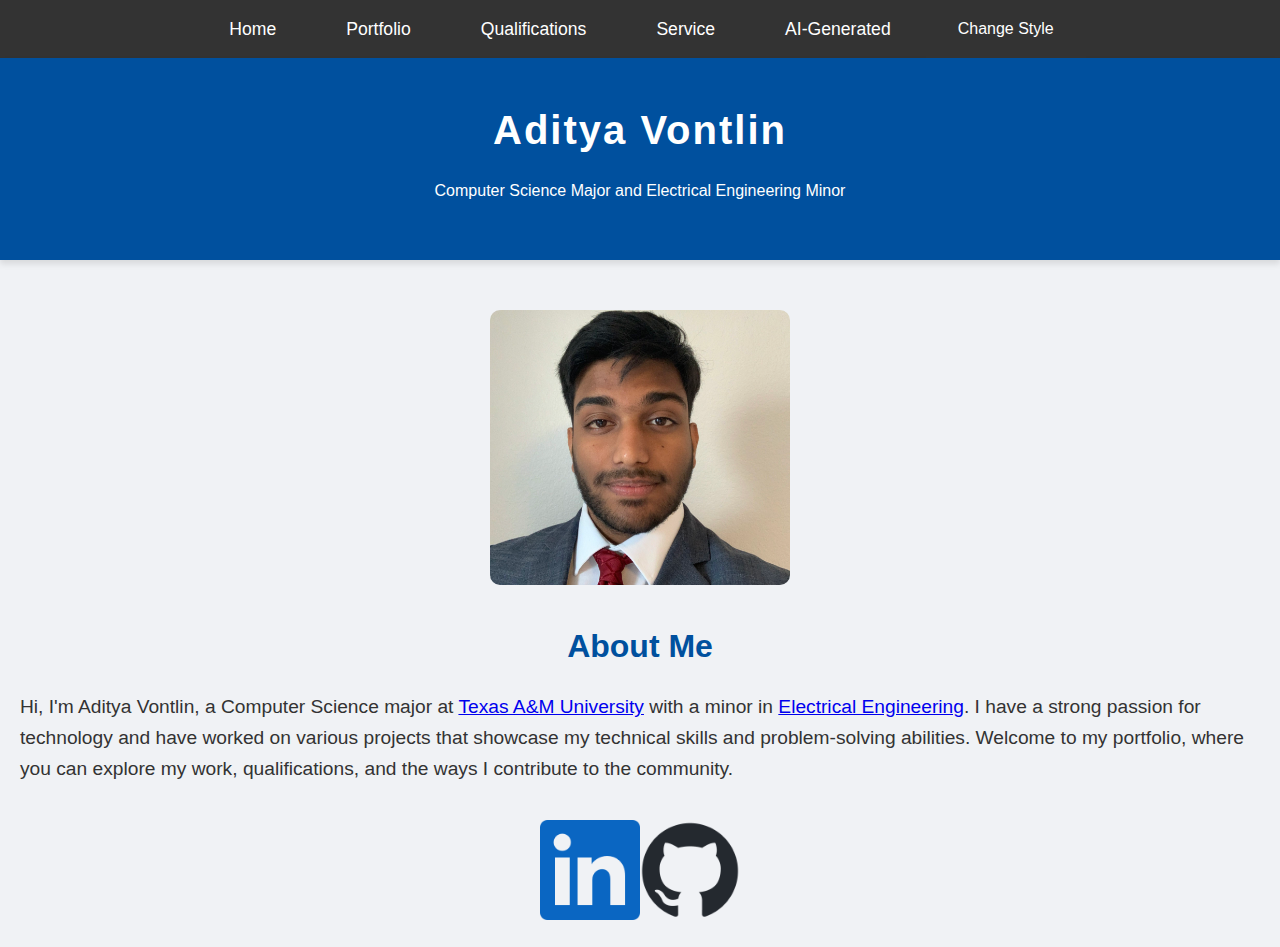
<file: index.html>
<!DOCTYPE html>
<html lang="en">
<head>
    <meta charset="UTF-8">
    <meta name="viewport" content="width=device-width, initial-scale=1.0">
    <title>Aditya Vontlin - Home</title>
    <link id="page_style" rel="stylesheet" href="style.css">
    <script src="functions.js"></script>
</head>
<body>
    <div class = "flexclass">
        <nav>
            <ul>
                <li><a href="index.html">Home</a></li>
                <li><a href="portfolio.html">Portfolio</a></li>
                <li><a href="qualifications.html">Qualifications</a></li>
                <li><a href="service.html">Service</a></li>
                <li><a href="ai.html">AI-Generated</a></li>
                <button class="button" onclick="togg()">Change Style</button> 
                
            </ul>
        </nav>
        <header>
            <h1>Aditya Vontlin</h1>
            <p>Computer Science Major and Electrical Engineering Minor</p>
        </header>
        <div class = "photocontainer">
            <section class="carousel" class="photocontainer" aria-label="Gallery">
                <ul class="carousel__viewport">
                    <li id="carousel__slide1" class="carousel__slide">
                        <img src="prof_photo.jpg">
                        <div class="carousel__snapper">
                            <a href="#carousel__slide6" class="carousel__prev">&lt;</a>
                            <a href="#carousel__slide2" class="carousel__next">&gt;</a>
                        </div>
                    </li>
                    <li id="carousel__slide2" class="carousel__slide">
                        <img src="plane.JPG" alt="Image 2">
                        <div class="carousel__snapper">
                            <a href="#carousel__slide1" class="carousel__prev">&lt;</a>
                            <a href="#carousel__slide3" class="carousel__next">&gt;</a>
                        </div>
                    </li>
                    <li id="carousel__slide3"  class="carousel__slide">
                        <img src="half_dome.jpg" alt="Image 3">
                        <div class="carousel__snapper">
                            <a href="#carousel__slide2" class="carousel__prev">&lt;</a>
                            <a href="#carousel__slide4" class="carousel__next">&gt;</a>
                        </div>
                    </li>
                    <li id="carousel__slide4" class="carousel__slide">
                        <img src="cricket.JPG" alt="Image 4">
                        <div class="carousel__snapper">
                            <a href="#carousel__slide3" class="carousel__prev">&lt;</a>
                            <a href="#carousel__slide5" class="carousel__next">&gt;</a>
                        </div>
                    </li>
                    <li id="carousel__slide5" class="carousel__slide">
                        <img src="baby_jail.jpg" alt="Image 5">
                        <div class="carousel__snapper">
                            <a href="#carousel__slide4" class="carousel__prev">&lt;</a>
                            <a href="#carousel__slide6" class="carousel__next">&gt;</a>
                        </div>
                    </li>
                    <li id="carousel__slide6" class="carousel__slide">
                    <img src="marching_band.jpg" alt="Image 6">
                    <div class="carousel__snapper">
                        <a href="#carousel__slide5" class="carousel__prev">&lt;</a>
                        <a href="#carousel__slide1" class="carousel__next">&gt;</a>
                    </div>
                </li>
                </ul>
            </section>
        </div>
        <section id="about">
            <h2 style="text-align: center;">About Me</h2>
            <p>Hi, I'm Aditya Vontlin, a Computer Science major at <a class = "ext-link" target = "_blank" href = "https://engineering.tamu.edu/cse/index.html"> Texas A&M University</a> with a minor in <a class = "ext-link" target = "_blank" href = "https://engineering.tamu.edu/electrical/index.html"> Electrical Engineering</a>. I have a strong passion for technology and have worked on various projects that showcase my technical skills and problem-solving abilities. Welcome to my portfolio, where you can explore my work, qualifications, and the ways I contribute to the community.</p>
        </section>
        <section id = "links">
                <div class="linksort">
                    <a href="https://www.linkedin.com/in/aditya-vontlin-a387a2252/"> <img class="linkimg1" src="linkedinpng.png"> </a>
                    <a href="https://github.com/vadit"> <img class="linkimg2" src="github-mark.png"> </a>
                </div>
        </section>
    </section>
</body>
</html>
</file>
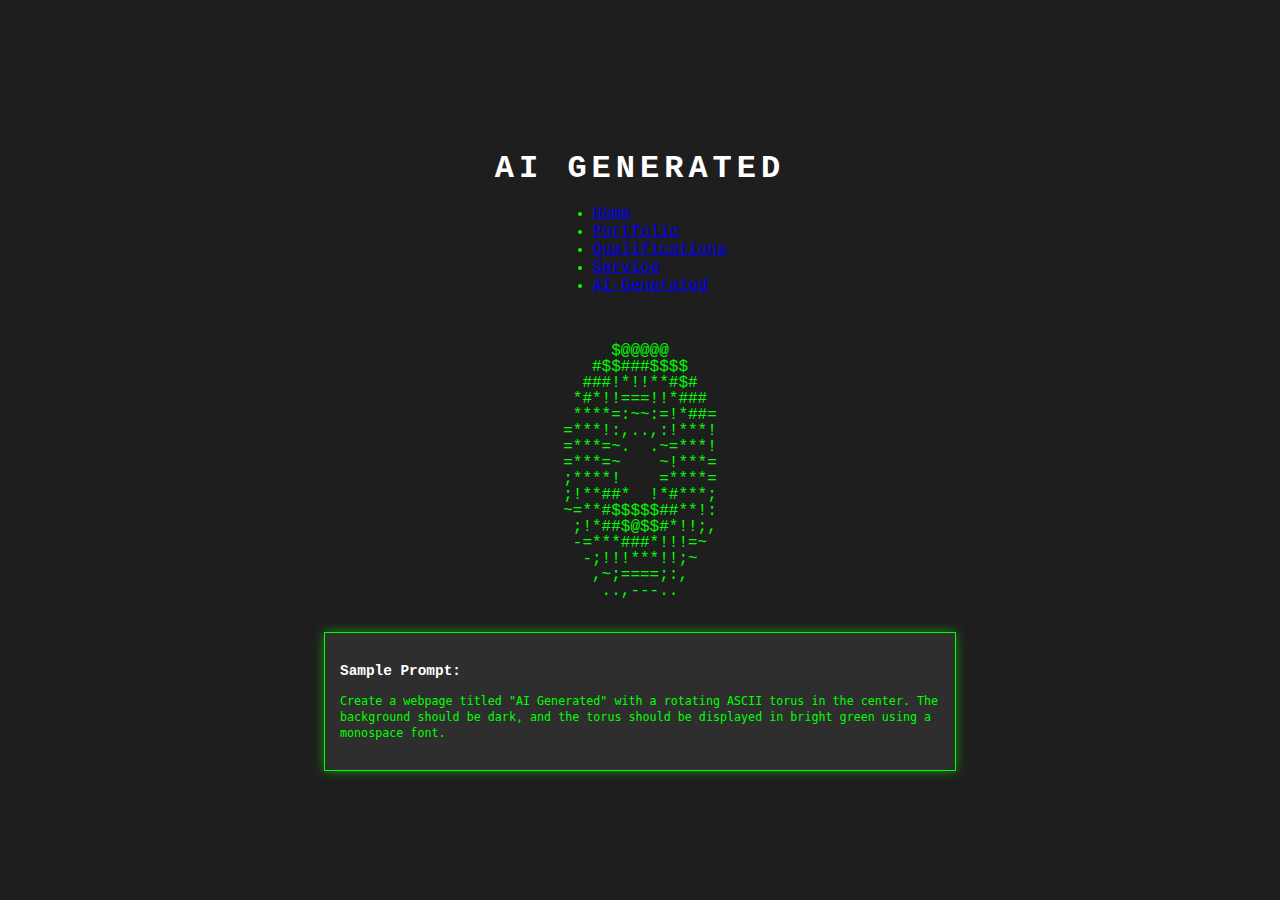
<file: ai.html>
<!DOCTYPE html>
<html lang="en">
<head>
    <meta charset="UTF-8">
    <meta name="viewport" content="width=device-width, initial-scale=1.0">
    <title>AI Generated</title>
    <style>
        body {
            background-color: #1e1e1e;
            color: #00ff00;
            font-family: 'Courier New', Courier, monospace;
            display: flex;
            justify-content: center;
            align-items: center;
            height: 100vh;
            margin: 0;
            overflow: hidden;
            flex-direction: column;
        }

        h1 {
            margin-bottom: 2px;
            font-size: 2em;
            color: #ffffff;
            text-transform: uppercase;
            letter-spacing: 5px;
        }

        #torus {
            white-space: pre;
            line-height: 1;
            margin-bottom: 1px;
        }

        .prompt-box {
            background-color: #2e2e2e;
            border: 1px solid #00ff00;
            padding: 15px;
            color: #ffffff;
            width: 90%;
            max-width: 600px;
            font-size: 0.9em;
            text-align: left;
            box-shadow: 0px 0px 10px rgba(0, 255, 0, 0.5);
        }

        .prompt-box code {
            color: #00ff00;
        }
    </style>
</head>
<body>
    <h1>AI Generated</h1>
    <nav>
        <ul>
            <li><a href="index.html">Home</a></li>
            <li><a href="portfolio.html">Portfolio</a></li>
            <li><a href="qualifications.html">Qualifications</a></li>
            <li><a href="service.html">Service</a></li>
            <li><a href="ai.html">AI-Generated</a></li>
        </ul>
    </nav>
    <div id="torus"></div>

    <div class="prompt-box">
        <p><strong>Sample Prompt:</strong></p>
        <p><code>Create a webpage titled "AI Generated" with a rotating ASCII torus in the center. The background should be dark, and the torus should be displayed in bright green using a monospace font.</code></p>
    </div>

    <script>
        const width = 50;  // Increased width of the output
        const height = 20;  // Increased height of the output
        let A = 0;          // Rotation along X-axis
        let B = 0;          // Rotation along Z-axis

        const R1 = 3;  // Minor radius (increased tube radius)
        const R2 = 6;  // Major radius (increased overall torus radius)
        const K1 = 30; // Distance between the torus and the viewer (slightly increased for depth)
        const K2 = 25; // Scale factor (increased for larger rendering)

        function renderTorus(A, B) {
            const output = new Array(height).fill(' '.repeat(width));
            const zBuffer = new Array(height * width).fill(0);

            for (let theta = 0; theta < 2 * Math.PI; theta += 0.07) {
                for (let phi = 0; phi < 2 * Math.PI; phi += 0.02) {
                    const cosTheta = Math.cos(theta);
                    const sinTheta = Math.sin(theta);
                    const cosPhi = Math.cos(phi);
                    const sinPhi = Math.sin(phi);

                    const cosA = Math.cos(A);
                    const sinA = Math.sin(A);
                    const cosB = Math.cos(B);
                    const sinB = Math.sin(B);

                    const circleX = R2 + R1 * cosTheta;
                    const circleY = R1 * sinTheta;

                    const x = circleX * (cosB * cosPhi + sinA * sinB * sinPhi) - circleY * cosA * sinB;
                    const y = circleX * (sinB * cosPhi - sinA * cosB * sinPhi) + circleY * cosA * cosB;
                    const z = K1 + cosA * circleX * sinPhi + circleY * sinA;
                    const ooz = 1 / z;

                    const xp = Math.floor(width / 2 + K2 * ooz * x);
                    const yp = Math.floor(height / 2 - K2 * ooz * y);
                    const idx = xp + yp * width;

                    if (idx >= 0 && idx < width * height) {
                        if (ooz > zBuffer[idx]) {
                            zBuffer[idx] = ooz;
                            const luminanceIndex = Math.floor(8 * ((cosPhi * cosTheta * sinB) - cosA * cosTheta * sinPhi - sinA * sinTheta + cosB * (cosA * sinTheta - cosTheta * sinPhi * sinA)));
                            const luminance = ".,-~:;=!*#$@"[Math.max(0, luminanceIndex)];
                            output[yp] = output[yp].substring(0, xp) + luminance + output[yp].substring(xp + 1);
                        }
                    }
                }
            }

            return output.join("\n");
        }

        function animate() {
            document.getElementById("torus").innerText = renderTorus(A, B);
            A += 0.04;
            B += 0.02;
            requestAnimationFrame(animate);
        }

        animate();
    </script>
</body>
</html>
</file>
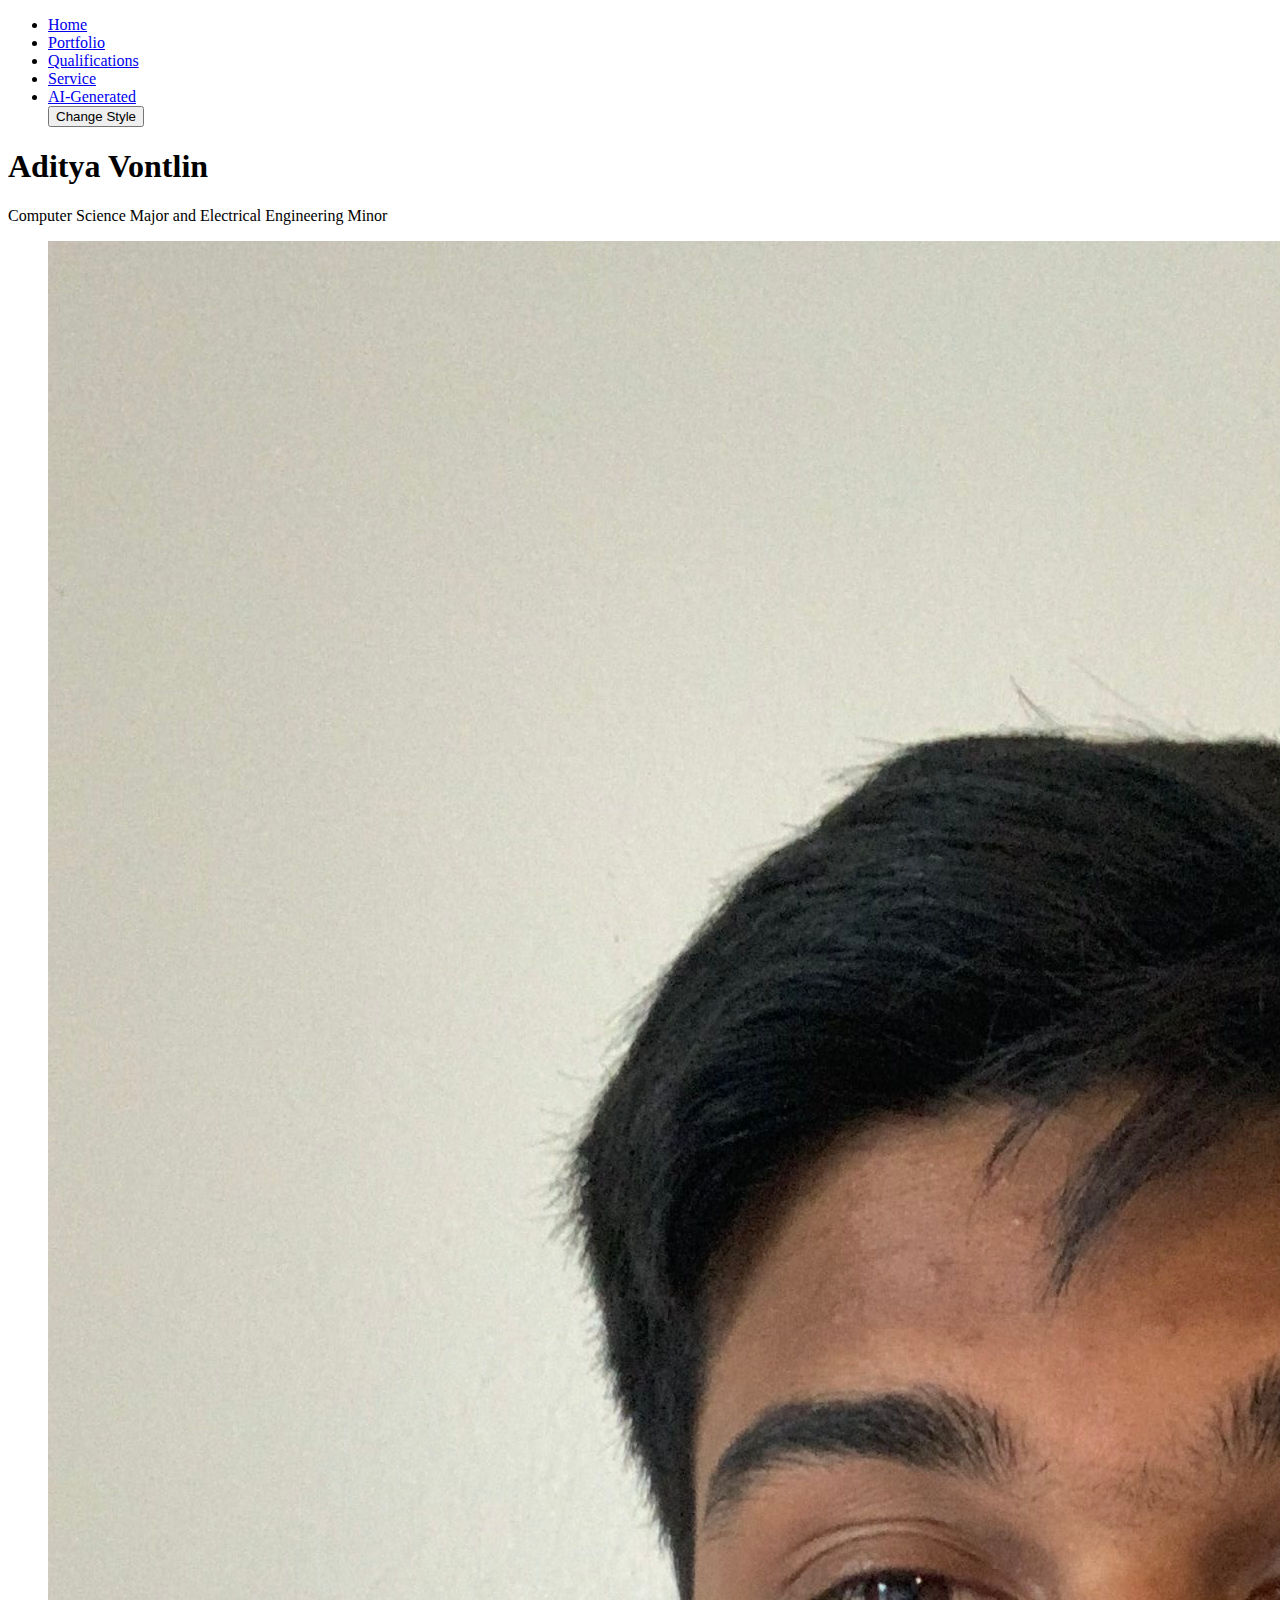
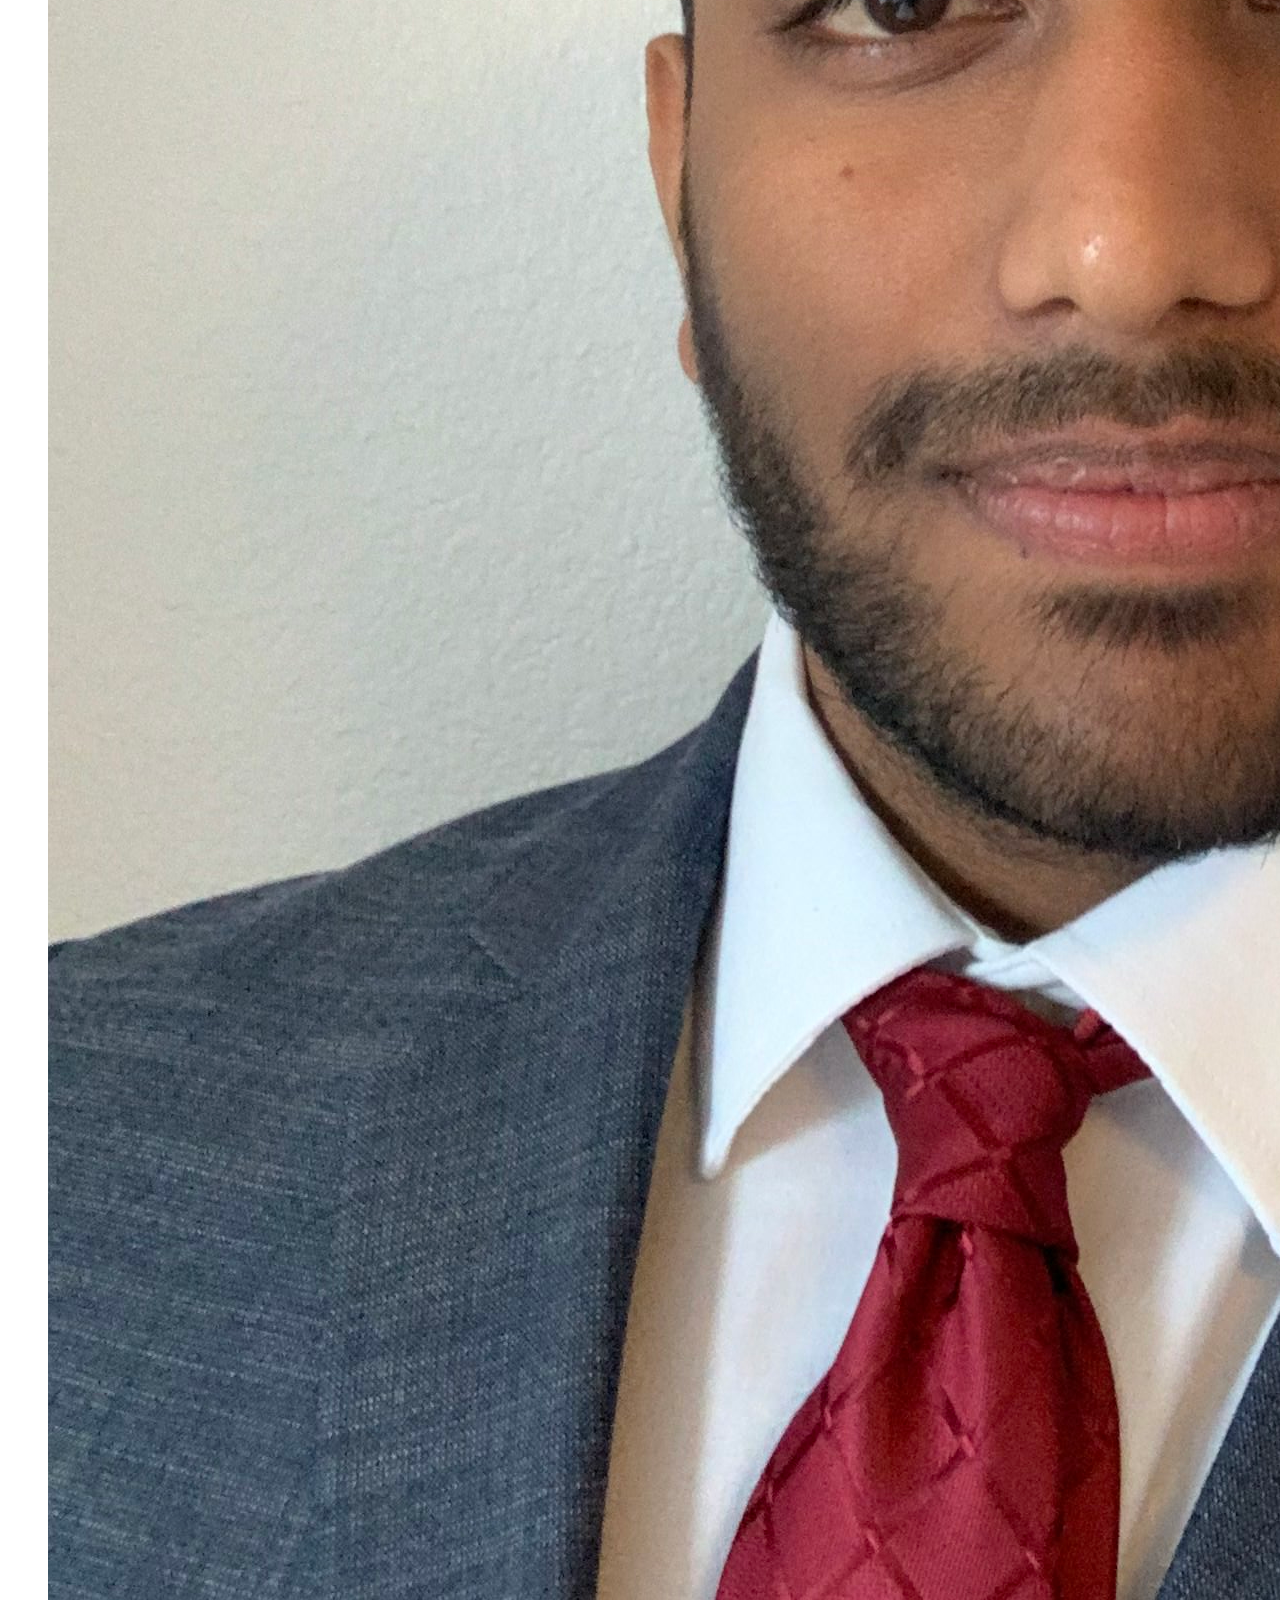
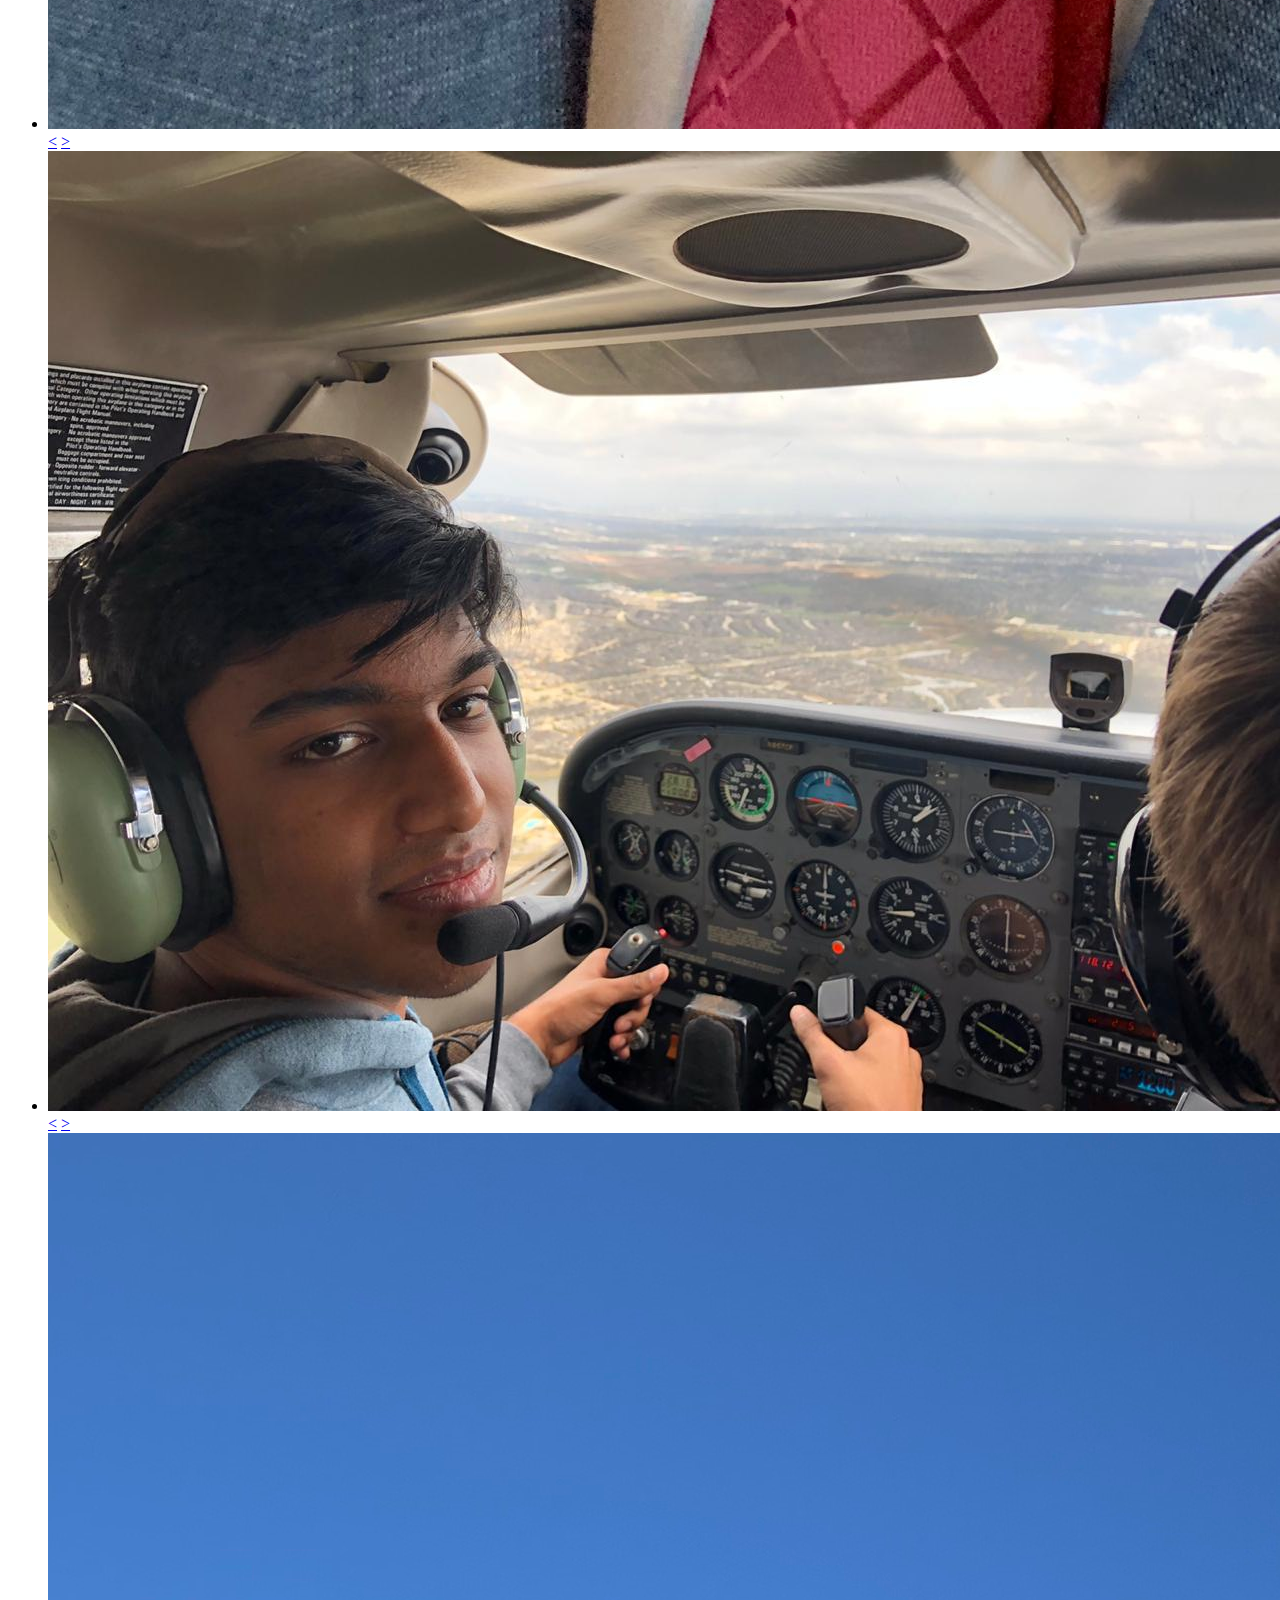
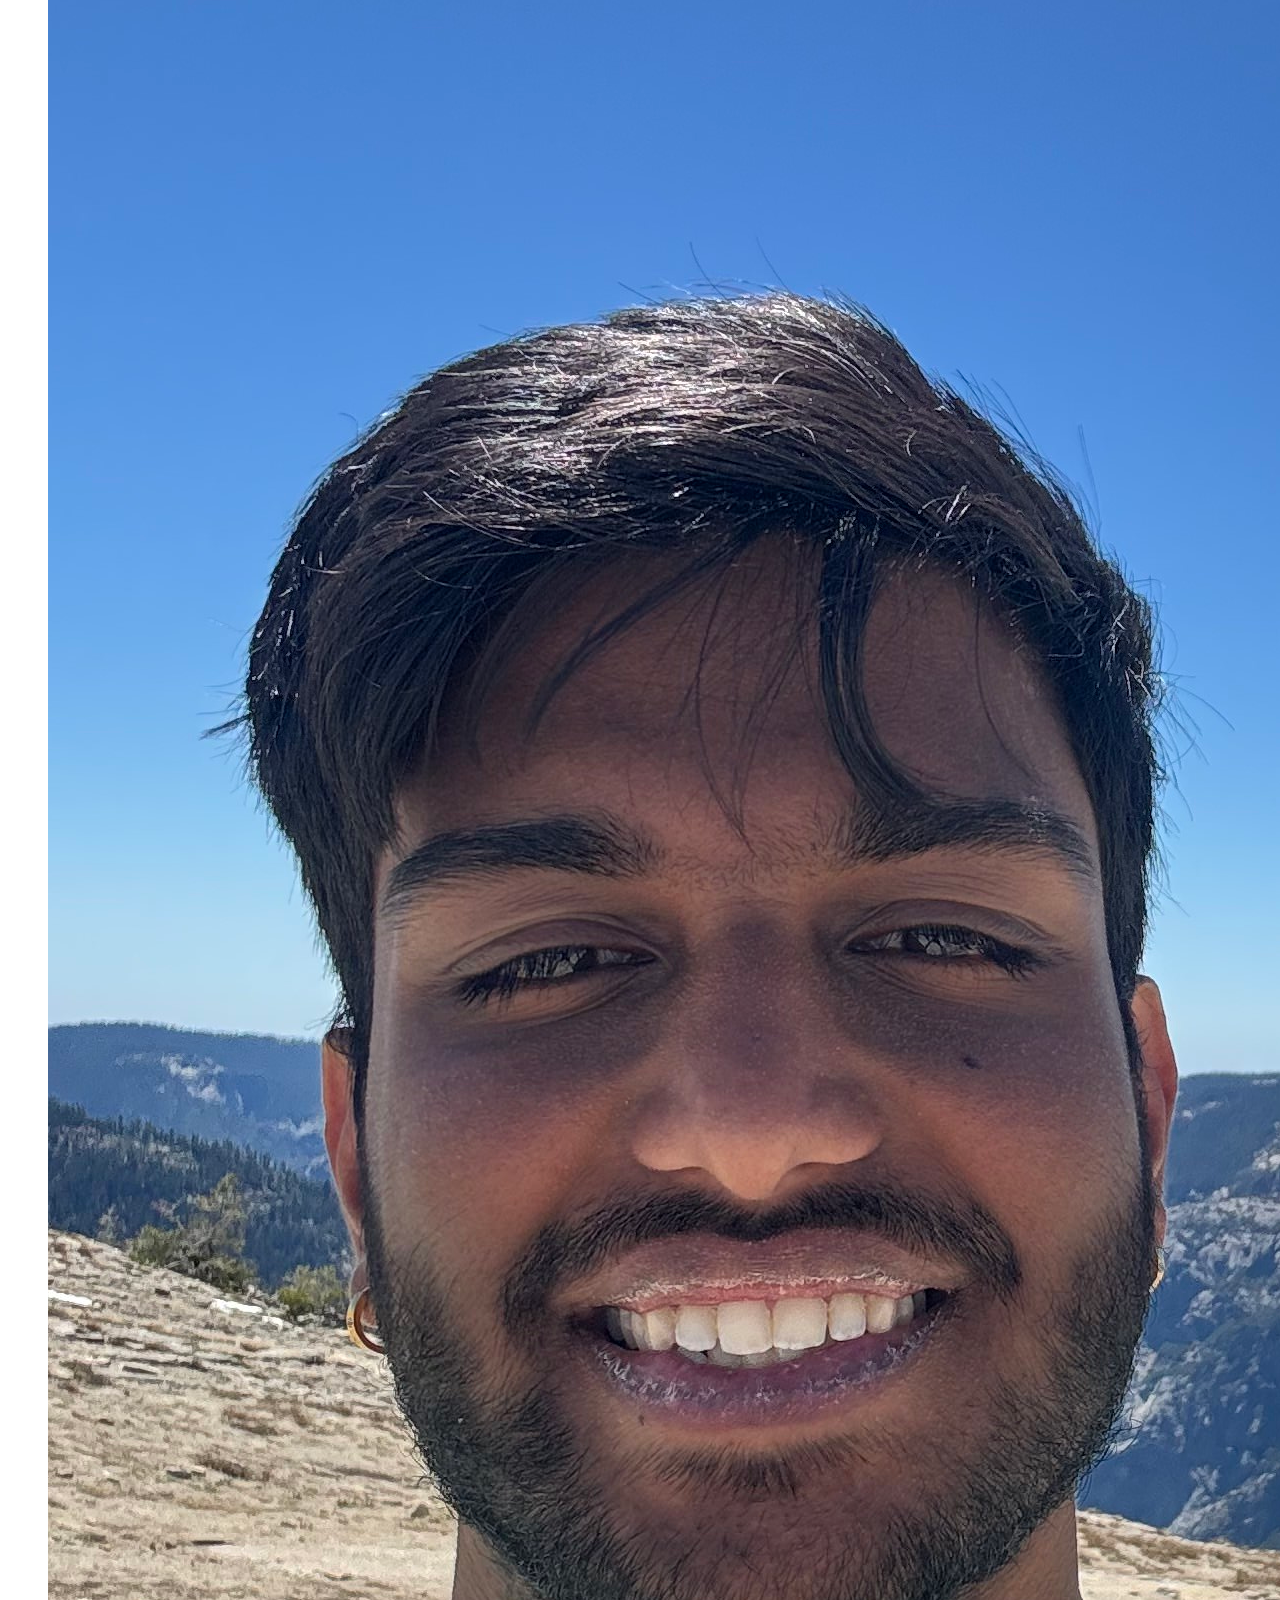
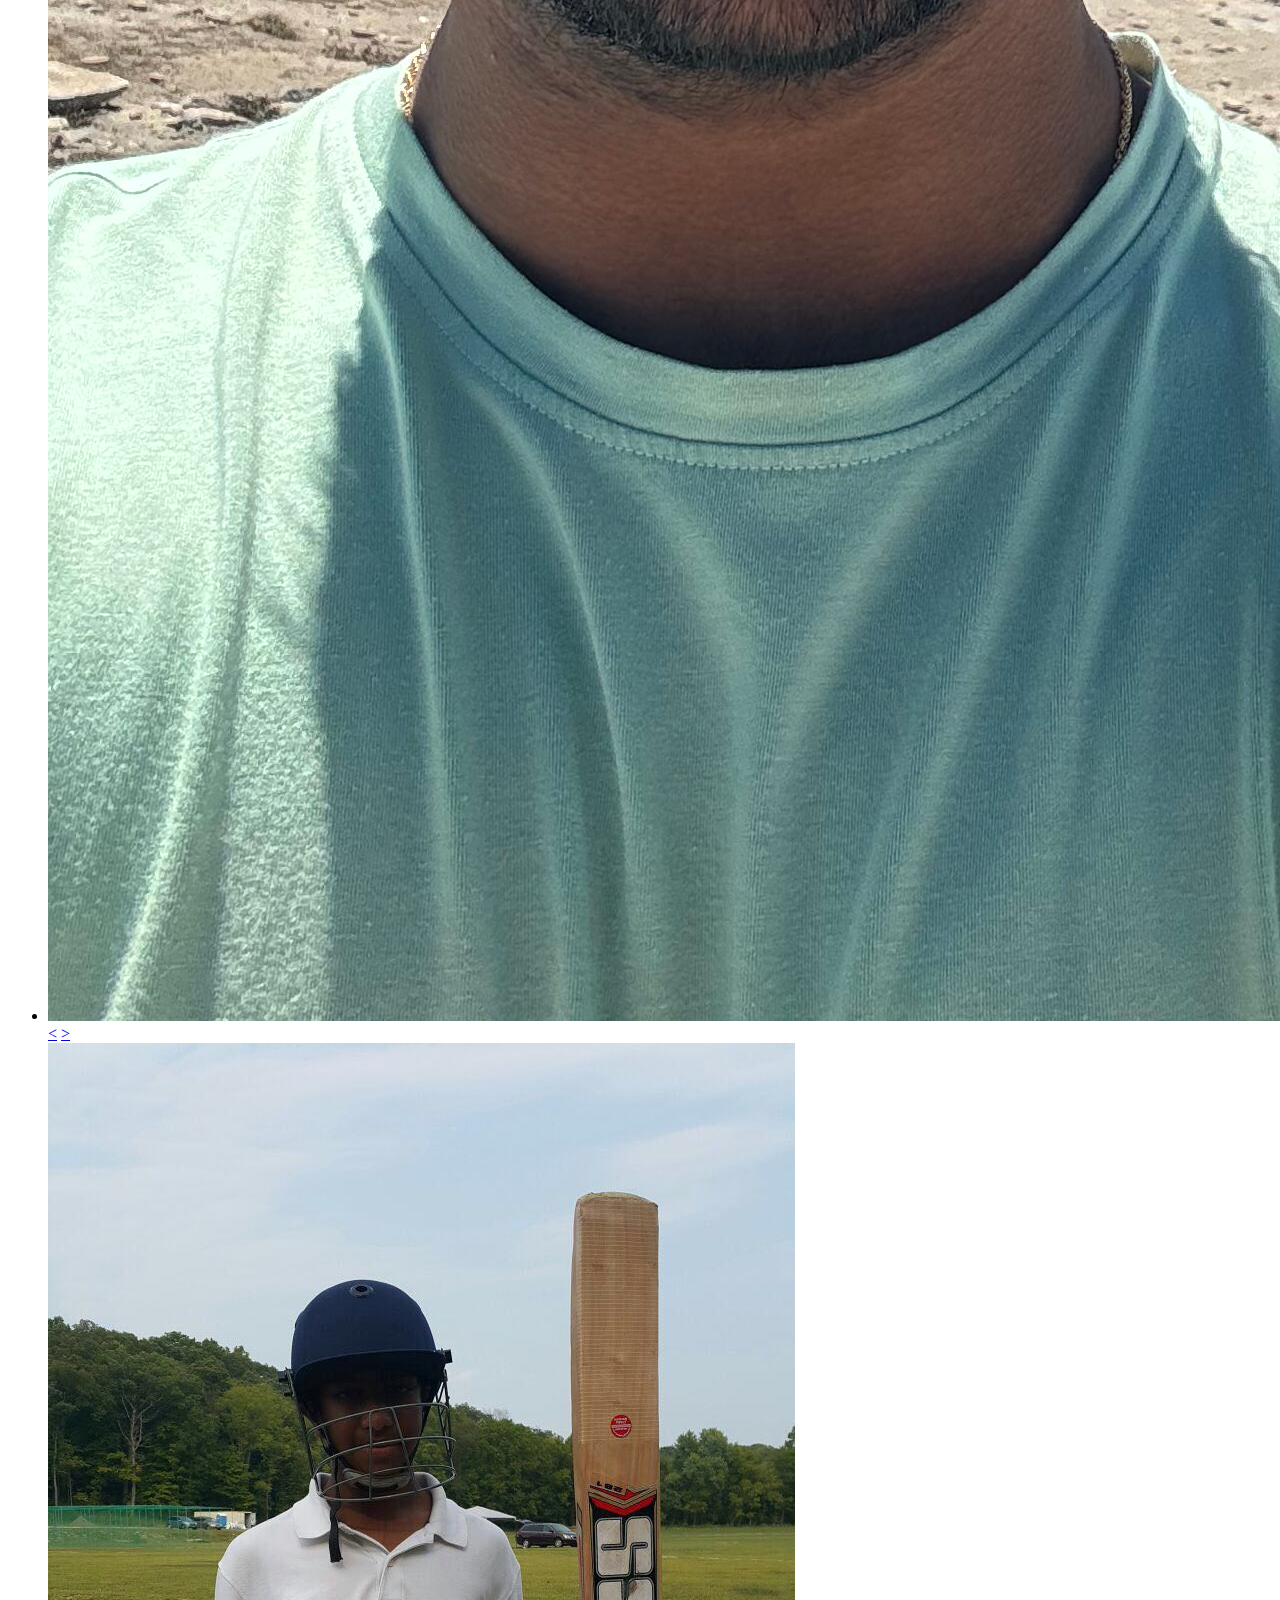
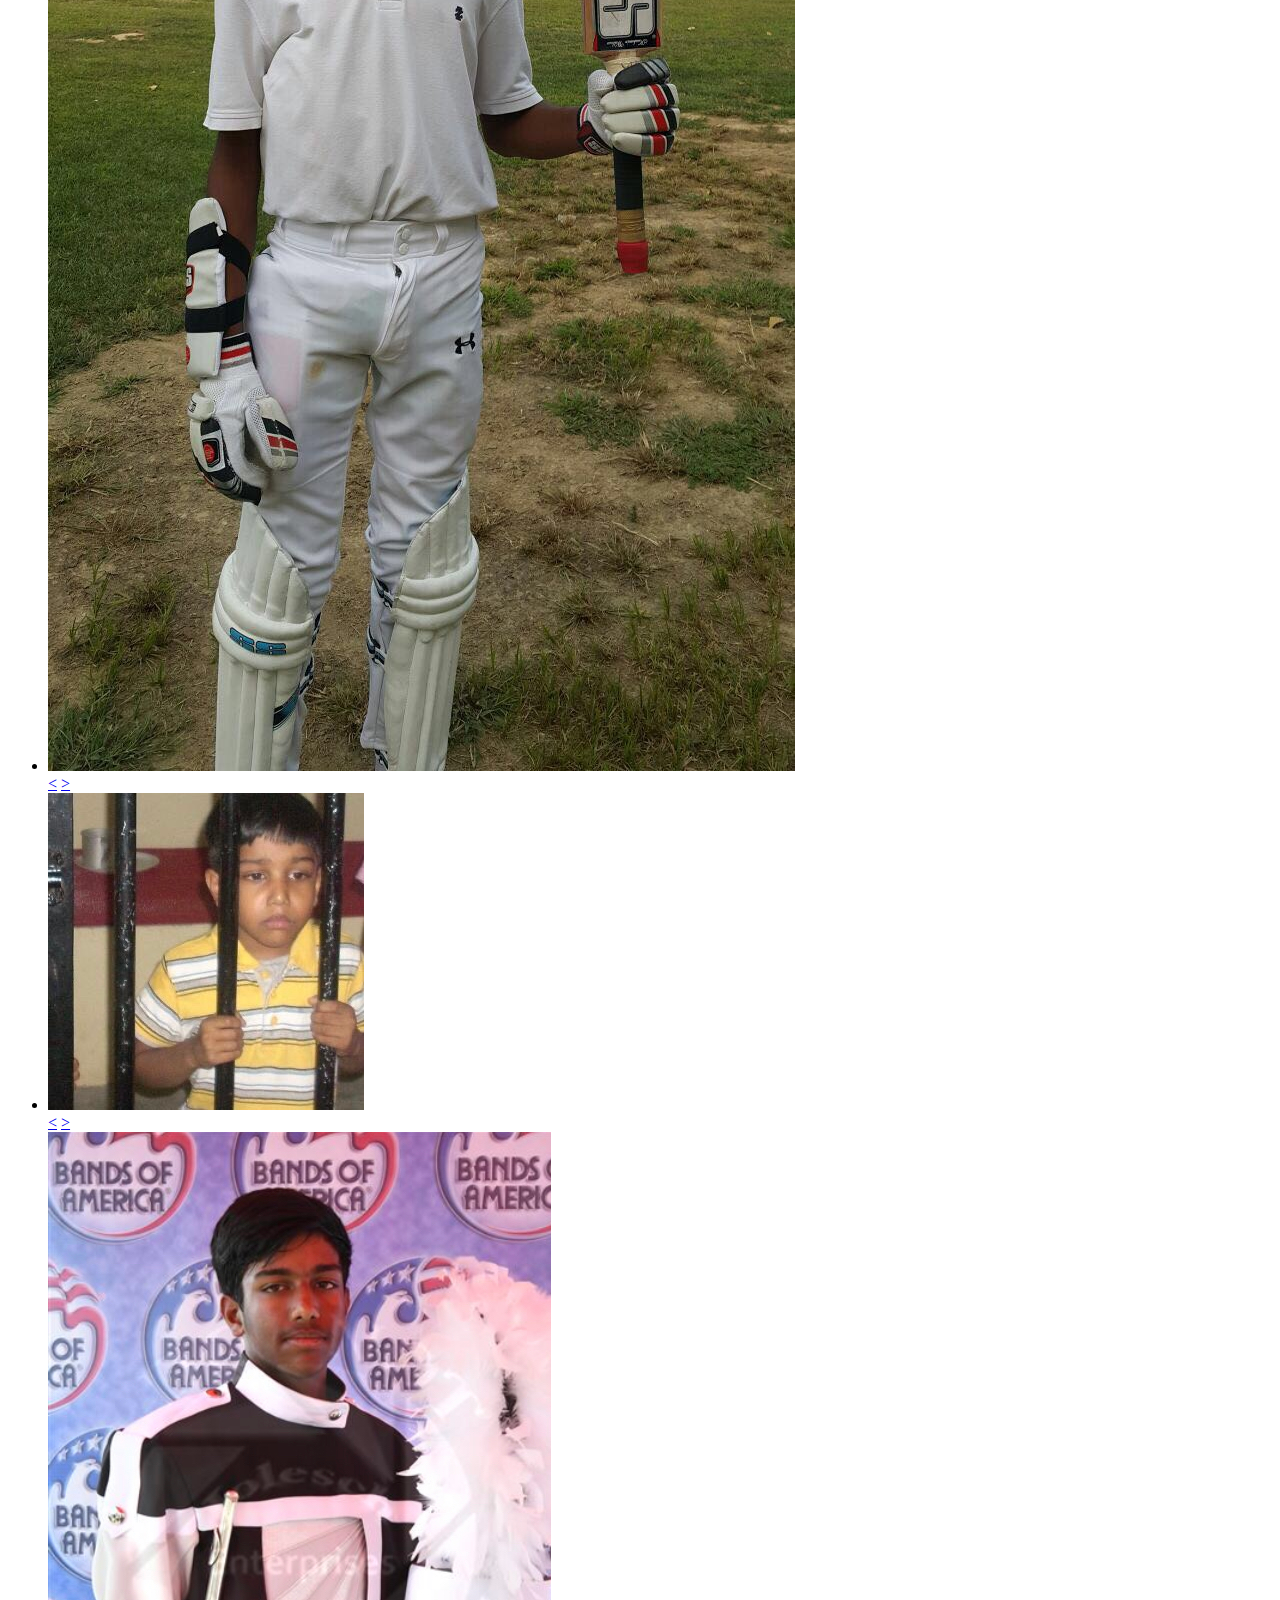
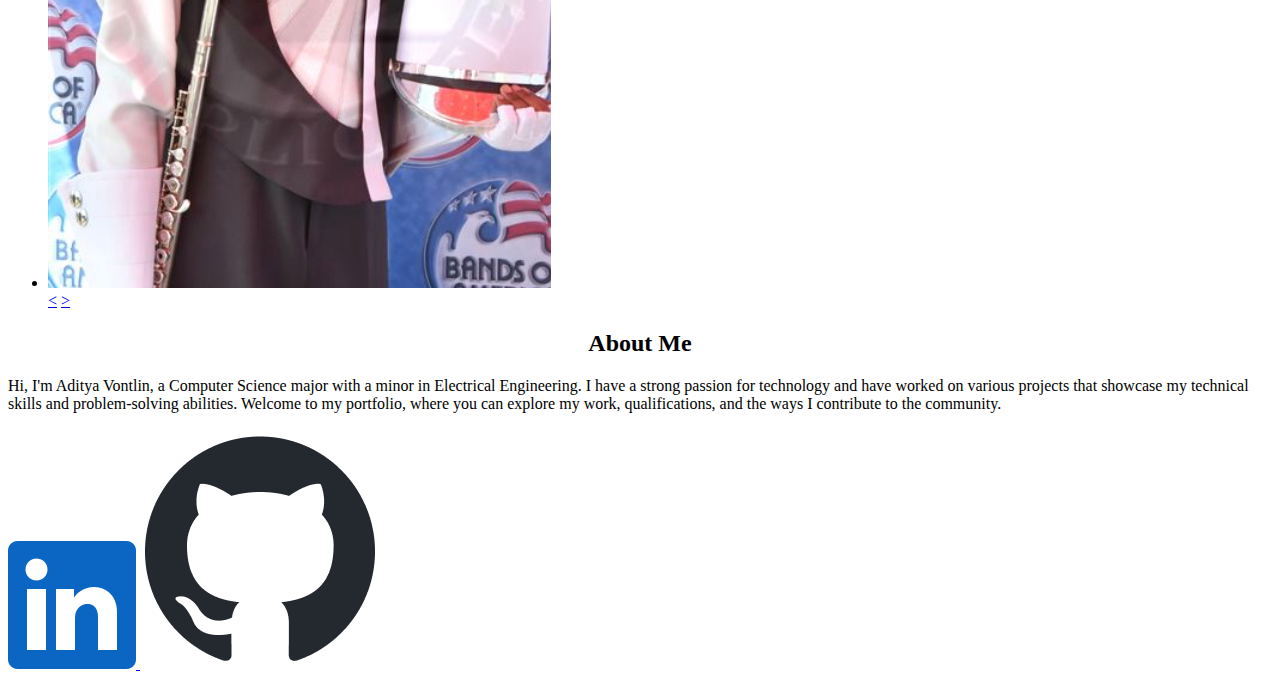
<file: indexCopy.html>
<!DOCTYPE html>
<html lang="en">
<head>
    <meta charset="UTF-8">
    <meta name="viewport" content="width=device-width, initial-scale=1.0">
    <title>Aditya Vontlin - Home</title>
</head>
<body>
    <div class = "flexclass">
        <nav>
            <ul>
                <li><a href="index.html">Home</a></li>
                <li><a href="portfolio.html">Portfolio</a></li>
                <li><a href="qualifications.html">Qualifications</a></li>
                <li><a href="service.html">Service</a></li>
                <li><a href="ai.html">AI-Generated</a></li>
                <button class="button" onclick="togg()">Change Style</button> 
                
            </ul>
        </nav>
        <header>
            <h1>Aditya Vontlin</h1>
            <p>Computer Science Major and Electrical Engineering Minor</p>
        </header>
        <div class = "photocontainer">
            <section class="carousel" class="photocontainer" aria-label="Gallery">
                <ul class="carousel__viewport">
                    <li id="carousel__slide1" class="carousel__slide">
                        <img src="prof_photo.jpg">
                        <div class="carousel__snapper">
                            <a href="#carousel__slide6" class="carousel__prev">&lt;</a>
                            <a href="#carousel__slide2" class="carousel__next">&gt;</a>
                        </div>
                    </li>
                    <li id="carousel__slide2" class="carousel__slide">
                        <img src="plane.JPG" alt="Image 2">
                        <div class="carousel__snapper">
                            <a href="#carousel__slide1" class="carousel__prev">&lt;</a>
                            <a href="#carousel__slide3" class="carousel__next">&gt;</a>
                        </div>
                    </li>
                    <li id="carousel__slide3"  class="carousel__slide">
                        <img src="half_dome.jpg" alt="Image 3">
                        <div class="carousel__snapper">
                            <a href="#carousel__slide2" class="carousel__prev">&lt;</a>
                            <a href="#carousel__slide4" class="carousel__next">&gt;</a>
                        </div>
                    </li>
                    <li id="carousel__slide4" class="carousel__slide">
                        <img src="cricket.JPG" alt="Image 4">
                        <div class="carousel__snapper">
                            <a href="#carousel__slide3" class="carousel__prev">&lt;</a>
                            <a href="#carousel__slide5" class="carousel__next">&gt;</a>
                        </div>
                    </li>
                    <li id="carousel__slide5" class="carousel__slide">
                        <img src="baby_jail.jpg" alt="Image 5">
                        <div class="carousel__snapper">
                            <a href="#carousel__slide4" class="carousel__prev">&lt;</a>
                            <a href="#carousel__slide6" class="carousel__next">&gt;</a>
                        </div>
                    </li>
                    <li id="carousel__slide6" class="carousel__slide">
                    <img src="marching_band.jpg" alt="Image 6">
                    <div class="carousel__snapper">
                        <a href="#carousel__slide5" class="carousel__prev">&lt;</a>
                        <a href="#carousel__slide1" class="carousel__next">&gt;</a>
                    </div>
                </li>
                </ul>
            </section>
        </div>
        <section id="about">
            <h2 style="text-align: center;">About Me</h2>
            <p>Hi, I'm Aditya Vontlin, a Computer Science major with a minor in Electrical Engineering. I have a strong passion for technology and have worked on various projects that showcase my technical skills and problem-solving abilities. Welcome to my portfolio, where you can explore my work, qualifications, and the ways I contribute to the community.</p>
        </section>
        <section id = "links">
                <div class="linksort">
                    <a href="https://www.linkedin.com/in/aditya-vontlin-a387a2252/"> <img class="linkimg1" src="linkedinpng.png"> </a>
                    <a href="https://github.com/vadit"> <img class="linkimg2" src="github-mark.png"> </a>
                </div>
        </section>
    </section>
</body>
</html>
</file>
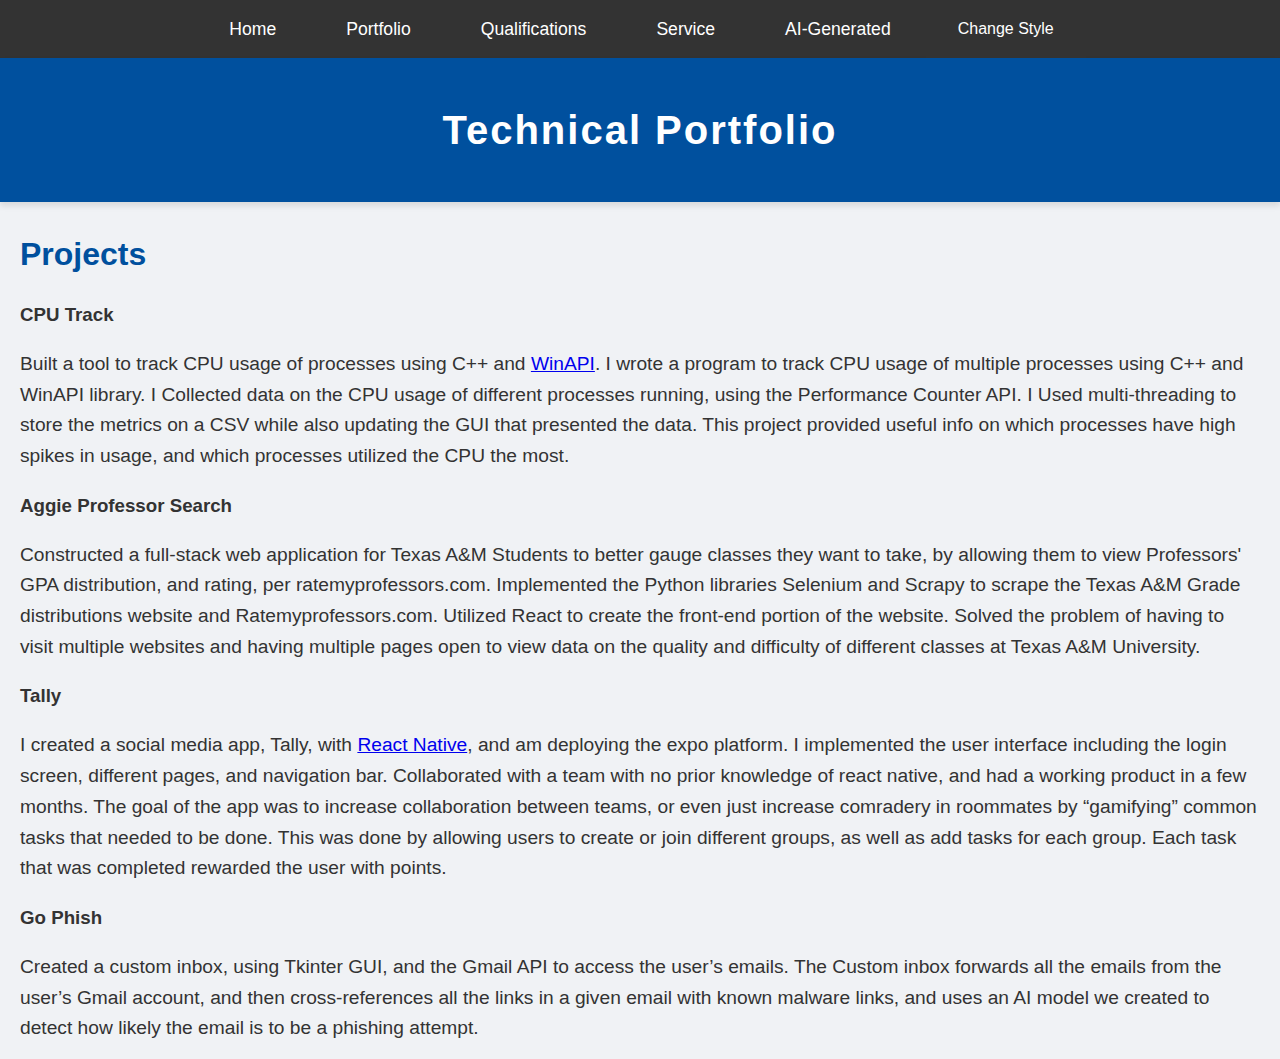
<file: portfolio.html>
<!DOCTYPE html>
<html lang="en">
<head>
    <meta charset="UTF-8">
    <meta name="viewport" content="width=device-width, initial-scale=1.0">
    <title>Aditya Vontlin - Portfolio</title>
    <link id="page_style" rel="stylesheet" href="style.css">
    <script src="functions.js"></script>
</head>
<body>
    <nav>
        <ul>
            <li><a href="index.html">Home</a></li>
            <li><a href="portfolio.html">Portfolio</a></li>
            <li><a href="qualifications.html">Qualifications</a></li>
            <li><a href="service.html">Service</a></li>
            <li><a href="ai.html">AI-Generated</a></li>
            <button class="button" onclick="togg()">Change Style</button> 
        </ul>
    </nav>
    <header>
        <h1>Technical Portfolio</h1>
    </header>
    <section id="projects">
        <h2>Projects</h2>
        <div class="project">
            <h3>CPU Track</h3>
            <p>Built a tool to track CPU usage of processes using C++ and <a class = "ext-link" target = "_blank" href = "https://learn.microsoft.com/en-us/windows/win32/api/"> WinAPI</a>.
                I wrote a program to track CPU usage of multiple processes using C++ and WinAPI library. 
                I Collected data on the CPU usage of different processes running, using the Performance Counter API. 
                I Used multi-threading to store the metrics on a CSV while also updating the GUI that presented the data. 
                This project provided useful info on which processes have high spikes in usage, and which processes utilized the CPU the most.
            </p>
        </div>
        <div class="project">
            <h3>Aggie Professor Search</h3>
            <p>Constructed a full-stack web application for Texas A&M Students to better gauge classes they want to take, 
                by allowing them to view Professors' GPA distribution, and rating, per ratemyprofessors.com. 
                Implemented the Python libraries Selenium and Scrapy to scrape the Texas A&M Grade distributions website and Ratemyprofessors.com. 
                Utilized React to create the front-end portion of the website. Solved the problem of having to visit multiple websites and having multiple pages open to view data on the quality and difficulty of different classes at Texas A&M University.</p>
        </div>
        <div class="project">
            <h3>Tally</h3>
            <p>I created a social media app, Tally, with <a class = "ext-link" target = "_blank" href = "https://reactnative.dev/"> React Native</a>, and am deploying the expo platform.
                 I implemented the user interface including the login screen, different pages, and navigation bar.
                  Collaborated with a team with no prior knowledge of react native, and had a working product in a few months. 
                  The goal of the app was to increase collaboration between teams, or even just increase comradery in roommates by “gamifying” common tasks that needed to be done.
                   This was done by allowing users to create or join different groups, as well as add tasks for each group. Each task that was completed rewarded the user with points.</p>
        </div>
        <div class="project">
            <h3>Go Phish</h3>
            <p>Created a custom inbox, using Tkinter GUI, and the Gmail API to access the user’s emails.
            The Custom inbox forwards all the emails from the user’s Gmail account, and then cross-references all the links in a given email with known malware links, 
            and uses an AI model we created to detect how likely the email is to be a phishing attempt.</p>
        </div>
    </section>
</body>
</html>
</file>
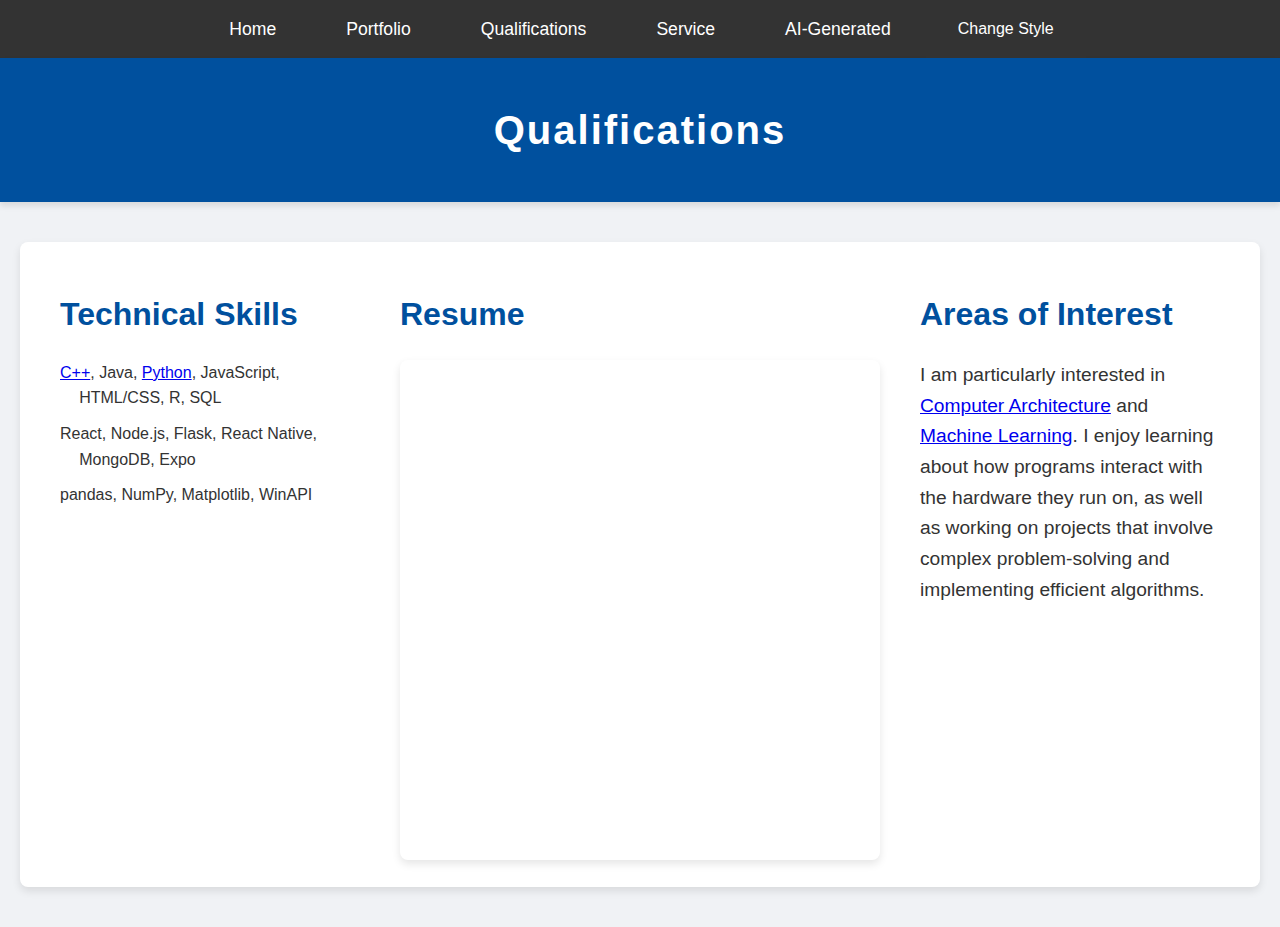
<file: qualifications.html>
<!DOCTYPE html>
<html lang="en">
<head>
    <meta charset="UTF-8">
    <meta name="viewport" content="width=device-width, initial-scale=1.0">
    <title>Aditya Vontlin - Qualifications</title>
    <link id="page_style" rel="stylesheet" href="style.css">
    <script src="functions.js"></script>
</head>
<body>
    <nav>
        <ul>
            <li><a href="index.html">Home</a></li>
            <li><a href="portfolio.html">Portfolio</a></li>
            <li><a href="qualifications.html">Qualifications</a></li>
            <li><a href="service.html">Service</a></li>
            <li><a href="ai.html">AI-Generated</a></li>
            <button class="button" onclick="togg()">Change Style</button> 
        </ul>
    </nav>
    <header>
        <h1>Qualifications</h1>
    </header>
    <section id="qualifications-container">
        <section id="skills">
            <h2>Technical Skills</h2>
            <ul>
                <li><a class = "ext-link" target = "_blank" href = "https://cplusplus.com/"> C++</a>, Java, <a class = "ext-link" target = "_blank" href = "https://www.python.org/"> Python</a>, JavaScript, HTML/CSS, R, SQL</li>
                <li>React, Node.js, Flask, React Native, MongoDB, Expo</li>
                <li>pandas, NumPy, Matplotlib, WinAPI</li>
            </ul>
        </section>
        <section id="resume">
            <h2>Resume</h2>
            <iframe class="pdf" src="https://drive.google.com/file/d/17-9w-e0HO7fGIB3xDCI5VbECfSPFwkA5/preview"></iframe>
        </section>
        <section id="interests">
            <h2>Areas of Interest</h2>
            <p>I am particularly interested in <a class = "ext-link" target = "_blank" href = "https://engineering.tamu.edu/cse/research/areas/computer-architecture.html"> Computer Architecture</a> and <a class = "ext-link" target = "_blank" href = "https://engineering.tamu.edu/cse/research/areas/artificial-intelligence.html"> Machine Learning</a>.
            I enjoy learning about how programs interact with the hardware they run on,
             as well as working on projects that involve complex problem-solving and implementing efficient algorithms.</p>
        </section>
    </section>
</body>
</html>
</file>
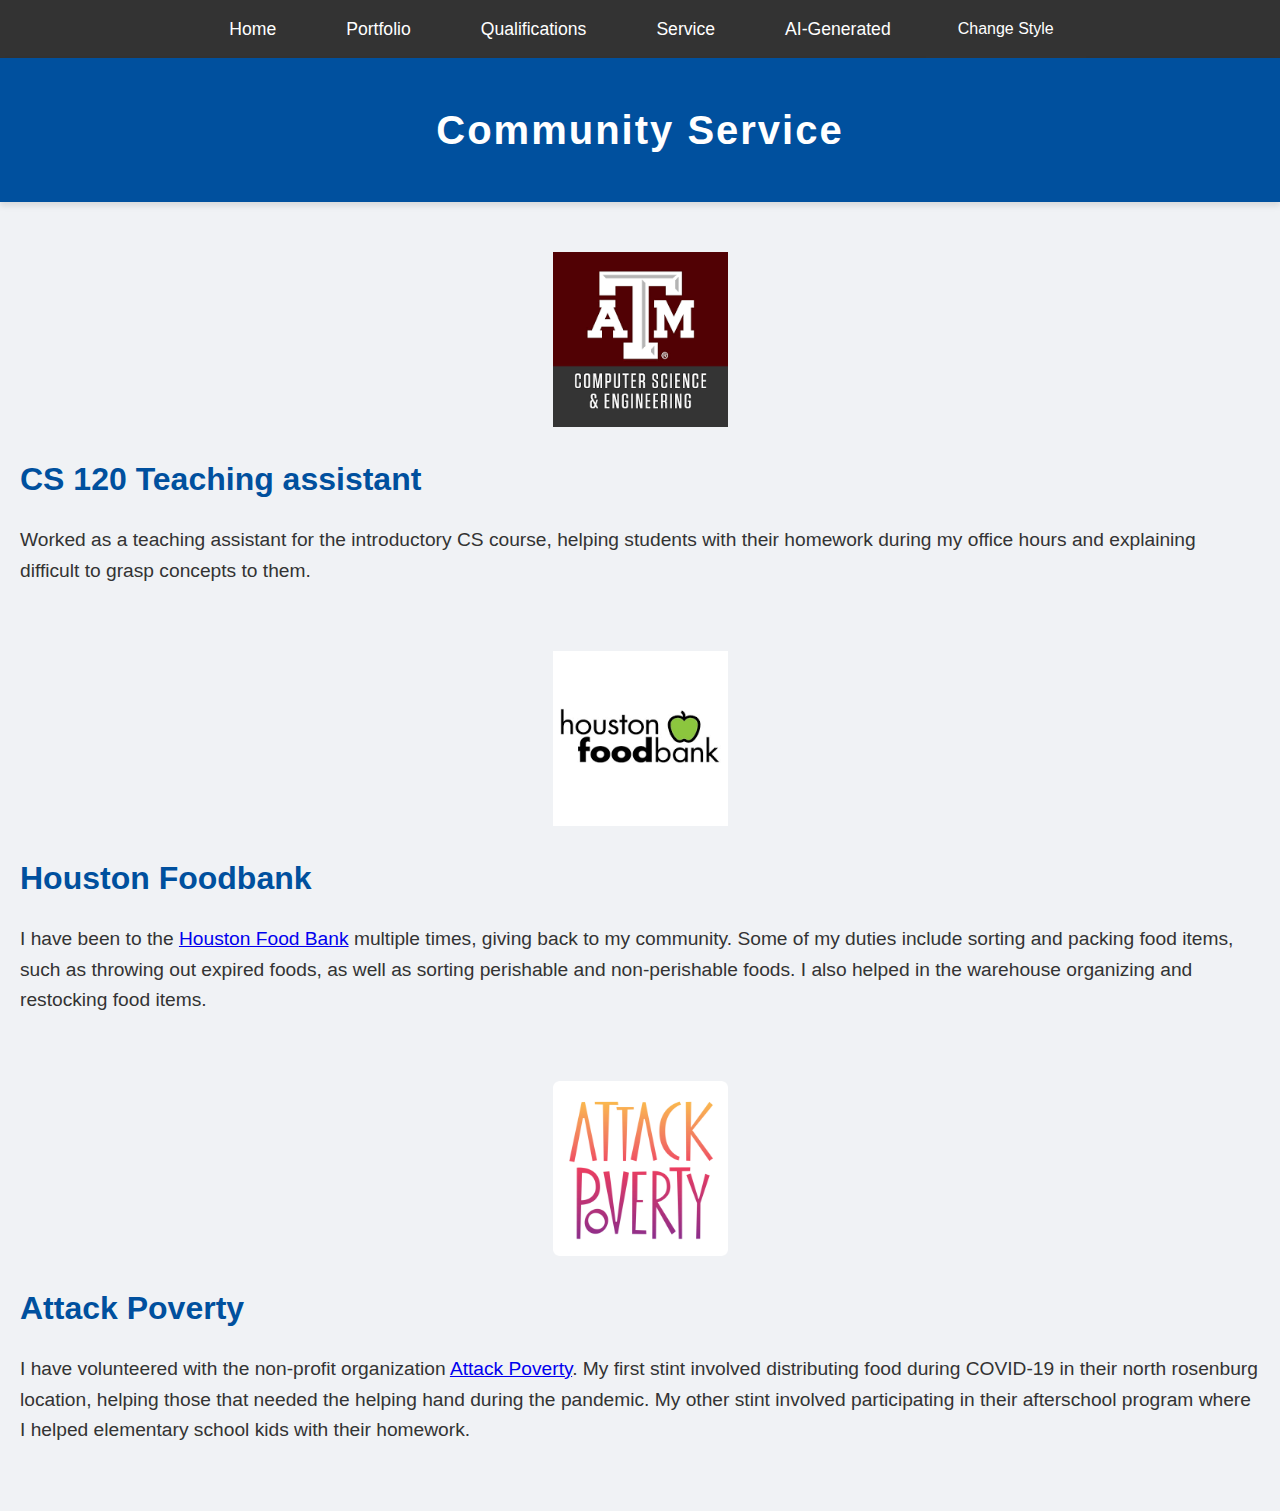
<file: service.html>
<!DOCTYPE html>
<html lang="en">
<head>
    <meta charset="UTF-8">
    <meta name="viewport" content="width=device-width, initial-scale=1.0">
    <title>Aditya Vontlin - Service</title>
    <link id="page_style" rel="stylesheet" href="style.css">
    <script src="functions.js"></script>
</head>
<body>
    <nav>
        <ul>
            <li><a href="index.html">Home</a></li>
            <li><a href="portfolio.html">Portfolio</a></li>
            <li><a href="qualifications.html">Qualifications</a></li>
            <li><a href="service.html">Service</a></li>
            <li><a href="ai.html">AI-Generated</a></li>
            <button class="button" onclick="togg()">Change Style</button>  
        </ul>
    </nav>
    <header>
        <h1>Community Service</h1>
    </header>
    <section id="CS 120 Teaching assistant">
        <div><img class="smallimg" src="tamucsdep.png"></div>
        <div><h2>CS 120 Teaching assistant</h2>
            <p>Worked as a teaching assistant for the introductory CS course, helping students with their homework during my office hours and explaining difficult to grasp concepts to them.</p></div>
    </section>
    <section id="HFB">
        <div><img class="smallimg"  src="hfoodbank.png" ></div>
        <div><h2>Houston Foodbank</h2>
            <p>I have been to the <a class = "ext-link" target = "_blank" href = "https://www.houstonfoodbank.org/#"> Houston Food Bank</a> multiple times, giving back to my community. Some of my duties include sorting and packing food items, such as throwing out expired foods, as well as sorting perishable and non-perishable foods. I also helped in the warehouse organizing and restocking food items.</p></div>
    </section>
    <section id="AP">
        <div><img class="smallimg"  src="attackpoverty.png"></div>
        <div> <h2>Attack Poverty</h2>
            <p>I have volunteered with the non-profit organization <a class = "ext-link" target = "_blank" href = "https://attackpoverty.org/"> Attack Poverty</a>. My first stint involved distributing food during COVID-19 in their north rosenburg location, helping those that needed the helping hand during the pandemic. My other stint involved participating in their afterschool program where I helped elementary school kids with their homework.</p></div>
    </section>
    <footer>
        
    </footer>
</body>
</html>
</file>
<file: style.css>
body {
    font-family: 'Segoe UI', Tahoma, Geneva, Verdana, sans-serif;
    margin: 0;
    padding: 0;
    background-color: #f0f2f5;
    color: #333;
    line-height: 1.6;
}

header {
    background-color: #00509e;
    color: white;
    padding: 40px 20px;
    text-align: center;
    box-shadow: 0 4px 6px rgba(0, 0, 0, 0.1);
}

header h1 {
    font-size: 2.5em;
    margin: 0;
    letter-spacing: 2px;
}

nav ul {
    list-style-type: none;
    padding: 0;
    background-color: #333;
    overflow: hidden;
    display: flex;
    justify-content: center;
    margin: 0;
}

nav ul li {
    margin: 0 15px;
}

nav ul li a {
    display: block;
    padding: 15px 20px;
    color: white;
    text-decoration: none;
    font-size: 1.1em;
    transition: background-color 0.3s ease-in-out, color 0.3s ease-in-out;
}

nav ul li a:hover {
    background-color: #00509e;
    color: #fff;
}


#qualifications-container {
    display: flex;
    justify-content: space-between;
    margin: 40px 20px;
    padding: 20px;
    background-color: white;
    border-radius: 8px;
    box-shadow: 0 4px 8px rgba(0, 0, 0, 0.1);
}


section {
    flex: 1;
    margin: 0 20px;
}

#skills, #interests {
    max-width: 300px;
}

section h2 {
    font-size: 2em;
    margin-bottom: 20px;
    color: #00509e;
}

section ul {
    list-style: none;
    padding-left: 0;
}

section ul li {
    padding-left: 1.2em;
    text-indent: -1.2em;
    margin-bottom: 10px;
    position: relative;
    max-height: 175px;
}



section p {
    font-size: 1.2em;
    margin-bottom: 15px;
}


.pdf {
    width: 100%;
    height: 500px;
    border: none;
    border-radius: 8px;
    box-shadow: 0 4px 8px rgba(0, 0, 0, 0.1);
}

@media (max-width: 1024px) {
    #qualifications-container {
        flex-direction: column;
        align-items: center;
    }

    section {
        margin: 20px 0;
        max-width: 100%;
    }

    .pdf {
        height: 400px;
    }
}

.photocontainer{
    padding-top: 50px;
    /* margin: auto;
    padding: auto;
    width: 100%; */
}

  .linkimg1{
    height: 100px;
    width: 100px;
  }
  .linkimg2{
    height: 100px;
    width: 100px;
  }

  .button{
 background-color: #333; 
  border: none;
  color: white;
  padding: 0px 32px;
  text-align: center;
  text-decoration: none;
  display: inline-block;
  font-size: 16px;

  }

  .button:hover{
    background-color: #00509e;
    color: #fff;
  }

  .smallimg{
    display: block;
    height: 175px;
    width: 175px;
    padding-top: 50px;
    margin-left: auto;
    margin-right: auto;
  }

  footer{
    padding-bottom: 50px;
  }


.carousel__viewport {
    list-style-type: none;
    padding: 0;
    margin: 0;
}


.carousel__slide img {
    min-height: 200px;
    max-height: 275px;
    min-width: 300px;
    max-width: 425px;
    border-radius: 10px;
    object-fit: cover;
}


.carousel__prev,
.carousel__next {
    display: none;
    font-size: 0%; 
} 

.linksort{
    margin-left: 0px;
    display: flex;
    justify-content: center;
    padding: 20px 0;
  }


  .carousel__viewport {
    display: flex;
    flex-wrap: wrap; /* Allows the items to wrap into multiple rows */
    list-style-type: none;
    padding-bottom: 100px;
    margin: 0 auto;
    justify-content: center; /* Center the images */
}


.carousel__slide:nth-child(n+2) {
    display: none; /* Hide all list items except the first */
}
</file>
